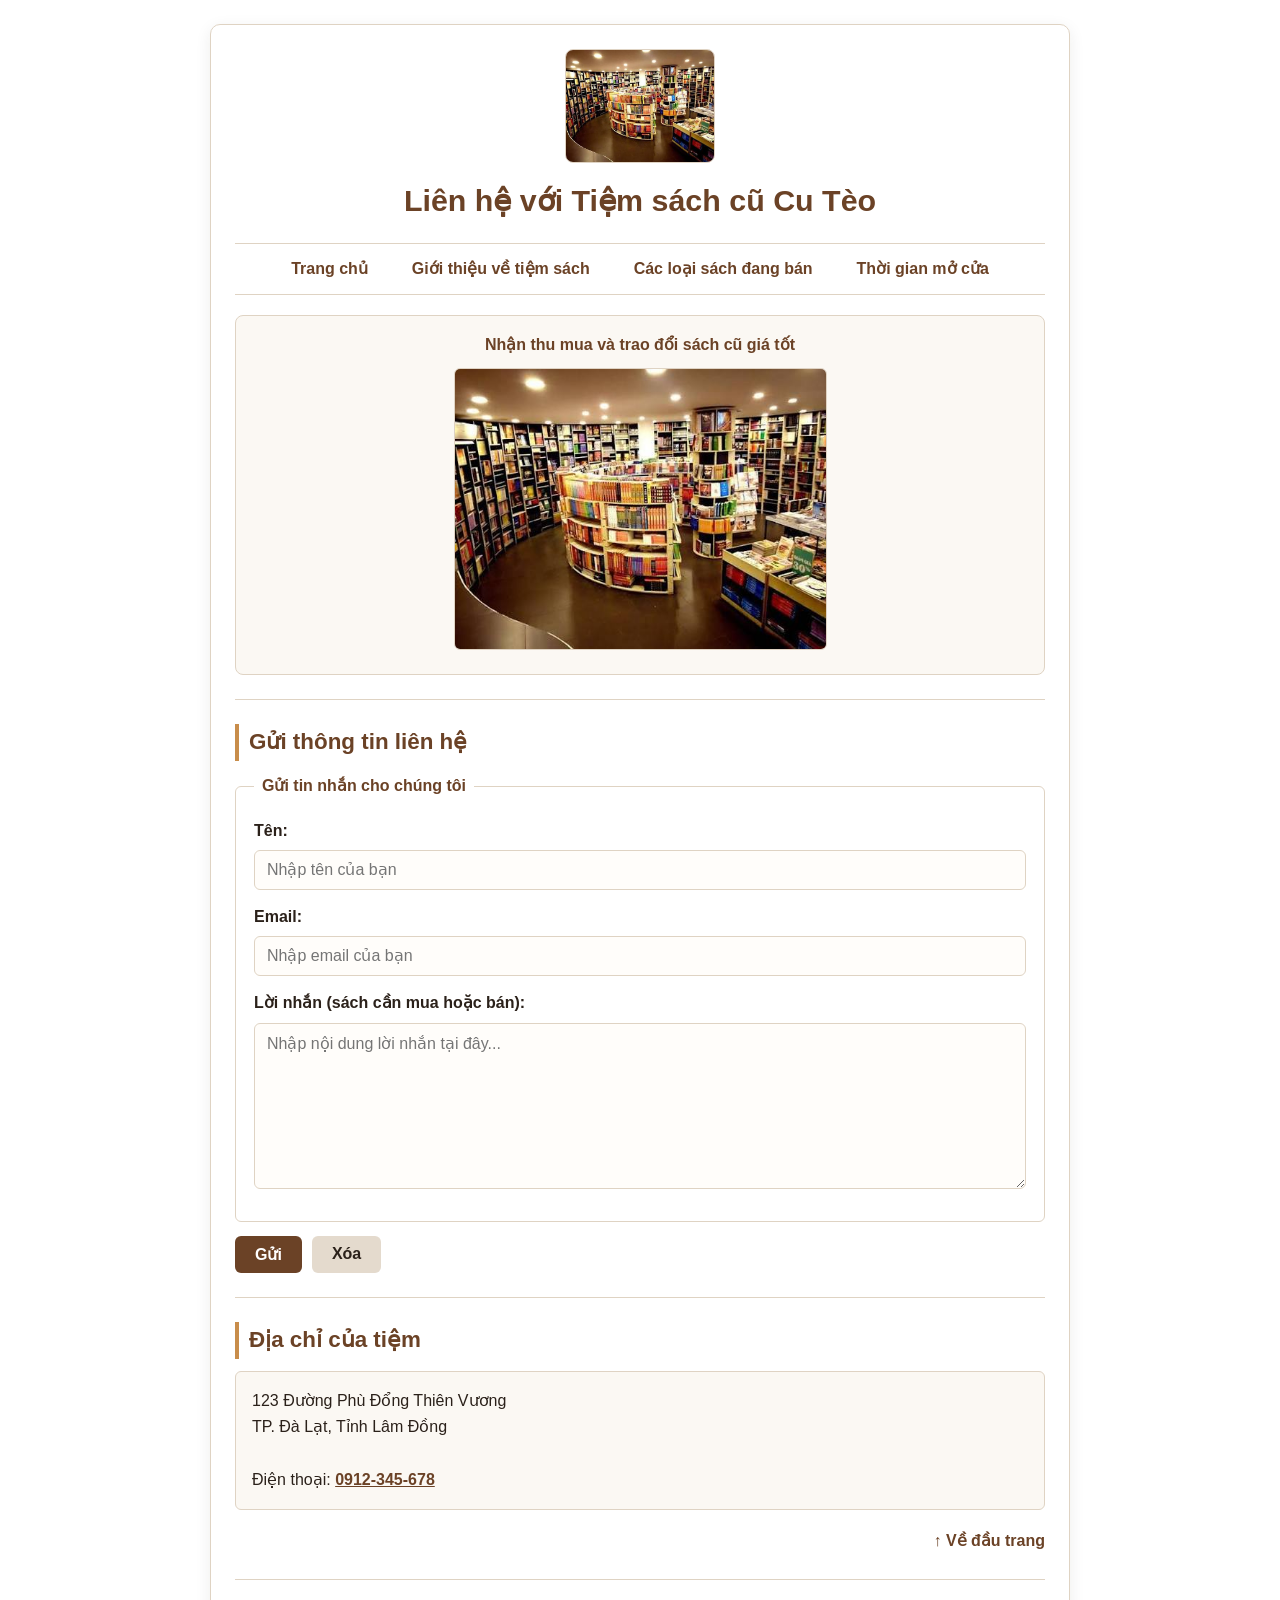
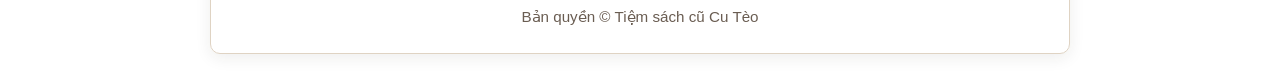
<file: du-an-tiem-sach-cu/html/index.html>
<!DOCTYPE html>
<html lang="vi">
<head>
    <meta charset="UTF-8">
    <meta name="viewport" content="width=device-width, initial-scale=1.0">
    <meta name="author" content="Cu Tèo">
    <meta name="description" content="Thông tin liên hệ mua bán sách cũ tại tiệm sách cũ Cu Tèo">
    <title>Liên hệ - Tiệm sách cũ Cu Tèo</title>
    <link rel="stylesheet" href="../css/style.css">
</head>
<body>
    <header id="dau-trang">
        <div class="brand-header">
            <img src="../img/images.jpg" alt="Logo tiệm sách cũ Cu Tèo" width="300" height="240" class="logo">
            <h1>Liên hệ với Tiệm sách cũ Cu Tèo</h1>
        </div>

        <nav aria-label="Điều hướng chính">
            <ul>
                <li>
                    <a href="index.html">Trang chủ</a>
                </li>
                <li>
                    <a href="index.html#gt-ve-tiem-sach">Giới thiệu về tiệm sách</a>
                </li>
                <li>
                    <a href="index.html#danh-muc-sach">Các loại sách đang bán</a>
                </li>
                <li>
                    <a href="thoiGianMoCua.html">Thời gian mở cửa</a>
                </li>
            </ul>
        </nav>

        <figure class="featured-books">
            <figcaption>Nhận thu mua và trao đổi sách cũ giá tốt</figcaption>
            <img src="../img/images.jpg" alt="Kệ sách tại tiệm sách cũ Cu Tèo" title="Liên hệ tiệm sách cũ" width="373" height="183">
        </figure>
    </header>

    <hr>

    <main><!-- main -->
        <section>
            <h2>Gửi thông tin liên hệ</h2>
            <form action="https://httpbin.org/get" method="get" class="contact-form">
                <fieldset>
                    <legend>Gửi tin nhắn cho chúng tôi</legend>

                    <p class="form-group">
                        <label for="ten">Tên:</label>
                        <input type="text" name="ten" id="ten" placeholder="Nhập tên của bạn" required>
                    </p>

                    <p class="form-group">
                        <label for="email">Email:</label>
                        <input type="email" name="email" id="email" placeholder="Nhập email của bạn" required>
                    </p>

                    <p class="form-group">
                        <label for="loi-nhan">Lời nhắn (sách cần mua hoặc bán):</label>
                        <textarea name="loiNhan" id="loi-nhan" cols="30" rows="8" placeholder="Nhập nội dung lời nhắn tại đây..." required></textarea>
                    </p>
                </fieldset>

                <div class="form-actions">
                    <button type="submit" class="btn-primary">Gửi</button>
                    <button type="reset" class="btn-secondary">Xóa</button>
                </div>
            </form>
        </section>

        <hr>

        <section>
            <h2>Địa chỉ của tiệm</h2>
            <address class="store-address">
                123 Đường Phù Đổng Thiên Vương<br>
                TP. Đà Lạt, Tỉnh Lâm Đồng<br><br>
                Điện thoại: <a href="tel:+84912345678">0912-345-678</a>
            </address>

            <p class="back-to-top">
                <a href="#">&#8593; Về đầu trang</a>
            </p>
        </section>
    </main><!-- end main -->

    <hr>

    <footer>
        <p>Bản quyền &copy; Tiệm sách cũ Cu Tèo</p>
    </footer>
</body>
</html>
</file>
<file: du-an-tiem-sach-cu/css/style.css>
/* ===== 1. Biến màu & Reset ===== */
:root {
    --bg-page: #f5efe6;
    --bg-surface: #ffffff;
    --primary: #6b4226;
    --primary-hover: #4e2f1a;
    --accent: #c88d4b;
    --text-main: #2b211a;
    --text-muted: #6a5d52;
    --border-color: #dfd3c3;
}

* {
    box-sizing: border-box;
    margin: 0;
    padding: 0;
}

html {
    scroll-behavior: smooth;
    font-size: 16px;
}

body {
    font-family: "Segoe UI", Tahoma, Geneva, Verdana, sans-serif;
    line-height: 1.65;
    color: var(--text-main);
    background-color: var(--bg-page);
    max-width: 860px;
    margin: 24px auto;
    padding: 24px;
    background-color: var(--bg-surface);
    border: 1px solid var(--border-color);
    border-radius: 10px;
    box-shadow: 0 4px 16px rgba(43, 33, 26, 0.08);
}

/* ===== 2. Header, Logo & Menu ===== */
.brand-header {
    display: flex;
    flex-direction: column;
    align-items: center;
    gap: 12px;
    margin-bottom: 18px;
}

.logo {
    width: 150px;
    height: auto;
    border-radius: 8px;
    border: 1px solid var(--border-color);
    object-fit: cover;
}

header h1 {
    color: var(--primary);
    font-size: 1.9rem;
    text-align: center;
}

nav {
    border-top: 1px solid var(--border-color);
    border-bottom: 1px solid var(--border-color);
    padding: 12px 0;
    margin-bottom: 20px;
}

nav ul {
    list-style: none;
    display: flex;
    justify-content: center;
    flex-wrap: wrap;
    gap: 10px 20px;
}

nav a {
    text-decoration: none;
    color: var(--primary);
    font-weight: 600;
    padding: 6px 12px;
    border-radius: 6px;
    transition: background-color 0.2s ease, color 0.2s ease;
}

nav a:hover,
nav a:focus {
    background-color: var(--primary);
    color: #ffffff;
}

/* ===== 3. Khung ảnh Figure ===== */
.featured-books {
    text-align: center;
    background-color: #fbf8f3;
    border: 1px solid var(--border-color);
    border-radius: 8px;
    padding: 16px;
}

.featured-books figcaption {
    font-weight: 600;
    color: var(--primary);
    margin-bottom: 10px;
}

.featured-books img {
    max-width: 100%;
    height: auto;
    border-radius: 6px;
    border: 1px solid var(--border-color);
}

/* ===== 4. Nội dung Main ===== */
hr {
    border: none;
    border-top: 1px solid var(--border-color);
    margin: 24px 0;
}

h2 {
    color: var(--primary);
    font-size: 1.4rem;
    margin-bottom: 12px;
    border-left: 4px solid var(--accent);
    padding-left: 10px;
}

h3 {
    color: var(--primary-hover);
    font-size: 1.05rem;
    margin-bottom: 8px;
}

p {
    margin-bottom: 12px;
}

aside {
    background-color: #fbf8f3;
    border: 1px solid var(--border-color);
    border-radius: 6px;
    padding: 14px 16px;
    margin-top: 14px;
}

details summary {
    cursor: pointer;
    font-weight: 600;
    color: var(--primary);
}

details p {
    margin-top: 10px;
    margin-bottom: 0;
}

/* ===== 5. Bảng danh mục sách ===== */
table {
    width: 100%;
    border-collapse: collapse;
    margin-top: 10px;
}

caption {
    text-align: left;
    font-weight: 600;
    color: var(--text-muted);
    margin-bottom: 8px;
}

th,
td {
    border: 1px solid var(--border-color);
    padding: 10px 12px;
    text-align: left;
}

thead th {
    background-color: var(--primary);
    color: #ffffff;
}

tbody th {
    background-color: #f8f2e9;
    color: var(--primary-hover);
}

tfoot td {
    background-color: #f2e8da;
    font-style: italic;
    text-align: center;
    font-weight: 600;
}

/* ===== 6. Danh sách giờ mở cửa ===== */
.hours-list {
    display: grid;
    grid-template-columns: 180px 1fr;
    gap: 10px 16px;
    background-color: #fbf8f3;
    border: 1px solid var(--border-color);
    border-radius: 6px;
    padding: 16px;
}

.hours-list dt {
    font-weight: 700;
    color: var(--primary-hover);
}

/* ===== 7. Biểu mẫu Liên hệ ===== */
.contact-form fieldset {
    border: 1px solid var(--border-color);
    border-radius: 6px;
    padding: 18px;
    margin-bottom: 14px;
}

.contact-form legend {
    font-weight: 700;
    color: var(--primary);
    padding: 0 8px;
}

.form-group {
    display: flex;
    flex-direction: column;
    gap: 6px;
    margin-bottom: 14px;
}

.form-group label {
    font-weight: 600;
}

.form-group input,
.form-group textarea {
    font-family: inherit;
    font-size: 1rem;
    padding: 10px 12px;
    border: 1px solid var(--border-color);
    border-radius: 6px;
    background-color: #fffdfa;
}

.form-group input:focus,
.form-group textarea:focus {
    outline: 2px solid var(--accent);
    border-color: var(--primary);
}

.form-actions {
    display: flex;
    gap: 10px;
}

.btn-primary,
.btn-secondary {
    padding: 9px 20px;
    border: none;
    border-radius: 6px;
    font-size: 1rem;
    font-weight: 600;
    cursor: pointer;
}

.btn-primary {
    background-color: var(--primary);
    color: #ffffff;
}

.btn-primary:hover {
    background-color: var(--primary-hover);
}

.btn-secondary {
    background-color: #e4dacd;
    color: var(--text-main);
}

.store-address {
    font-style: normal;
    background-color: #fbf8f3;
    border: 1px solid var(--border-color);
    border-radius: 6px;
    padding: 16px;
}

.store-address a {
    color: var(--primary);
    font-weight: 600;
}

/* ===== 8. Liên kết đầu trang & Footer ===== */
.back-to-top {
    margin-top: 18px;
    text-align: right;
}

.back-to-top a {
    color: var(--primary);
    text-decoration: none;
    font-weight: 600;
}

.back-to-top a:hover {
    text-decoration: underline;
}

footer {
    text-align: center;
    color: var(--text-muted);
    font-size: 0.95rem;
}

footer p {
    margin-bottom: 0;
}

@media (max-width: 600px) {
    body {
        margin: 10px;
        padding: 16px;
    }

    .hours-list {
        grid-template-columns: 1fr;
    }
}
</file>
